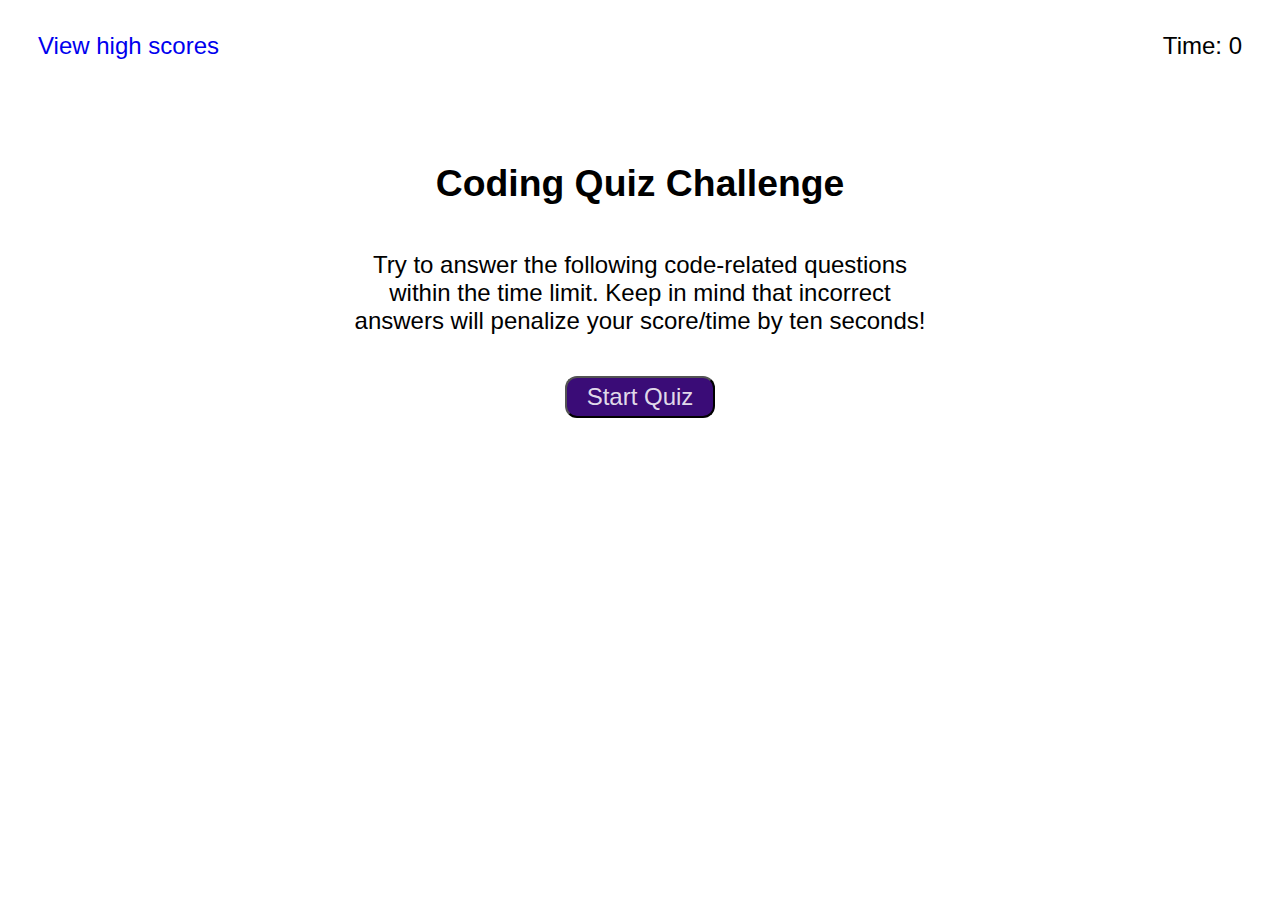
<file: index.html>
<!DOCTYPE html>
<html lang="en">

<head>
    <meta charset="UTF-8">
    <meta name="viewport" content="width=device-width, initial-scale=1.0">
    <title>Code Quiz</title>
    <link rel="stylesheet" href="./assets/css/style.css">
</head>

<body>
    <header>
        <div class="header-container">
            <div>
                <p><a href="./high-scores.html">View high scores</a></p>
            </div>
            <div class="timer-wrapper">
                <p>Time: <span id="timer">0</span></p>
            </div>
        </div>
    </header>
    <main class="page-content">
        <h1 class="page-title">Coding Quiz Challenge</h1>
        <p>Try to answer the following code-related questions within the time limit.
            Keep in mind that incorrect answers will penalize your score/time by ten seconds!
        </p>
        <button class="btn" id="start-quiz" type="button">Start Quiz</button>
        <div class='btn-wrapper'>
        </div>
        <div class="initials-form-wrapper hide">
            <p></p>
            <form id="initials-form">
                <div class="form-group">
                    <label for="initials">Enter Initials</label>
                    <input id="initials">
                    <button class="btn" id="submit-form-btn" type="button">Submit</button>
                </div>
            </form>
        </div>
        <div class="answer-wrapper hide">
            <p class="answer-msg"></p>
        </div>
    </main>
    <script src="./assets/js/quiz.js"></script>
</body>

</html>
</file>
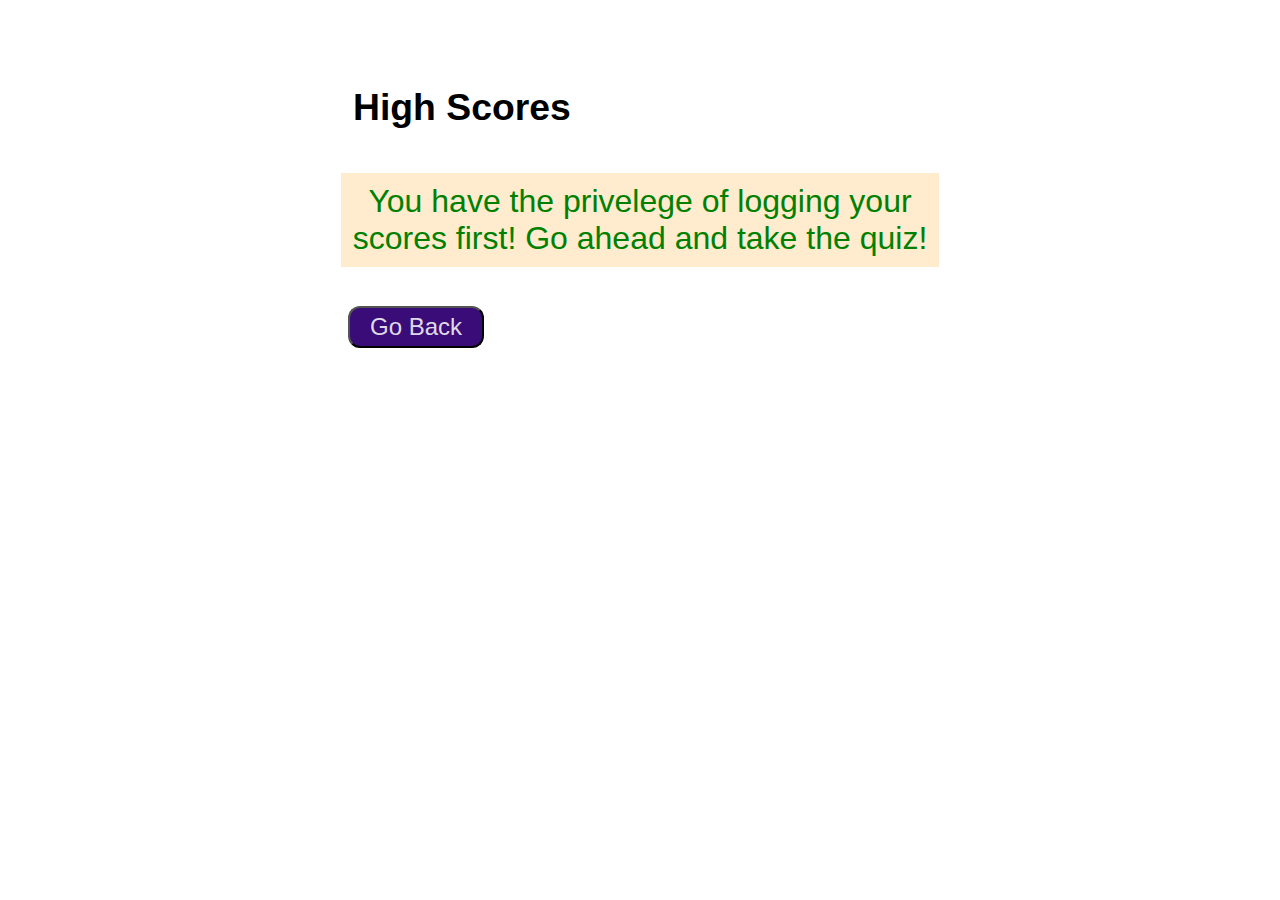
<file: high-scores.html>
<!DOCTYPE html>
<html lang="en">

<head>
    <meta charset="UTF-8">
    <meta name="viewport" content="width=device-width, initial-scale=1.0">
    <title>High Scores HTML</title>
    <link rel="stylesheet" href="./assets/css/style.css">
    <link rel="stylesheet" href="./assets/css/high-scores.css">
</head>

<body>
    <main class="page-content hs-section-wrapper">
        <h1>High Scores</h1>
        <div class="scores-entries-wrapper">
        </div>
        <div class='hs-btn-wrapper'>
            <button class="btn" id="go-back-btn" type="button"><a href="index.html">Go Back</a></button>
            <button class="btn" id="clear-scores-btn" type="submit">Clear high scores</button>
        </div>
    </main>
    <script src="./assets/js/high-scores.js"></script>
</body>

</html>
</file>
<file: assets/css/style.css>
/* Quiz (index.html) Page Styling */

/* Global Setup */
* {
  box-sizing: border-box;
  font-family: sans-serif;
  font-size: x-large;
}

:root {
  --darkPurple: #3a0c77;
  --purple: #b185eb;
  --white: #ffffffdc;
}

h1 {
  font-size: 28pt;
  padding: 5px;
  margin: 5pt;
}

p {
  font-size: x-large;
}

a {
  text-decoration: none;
}
/* Header */
.header-container {
  display: flex;
  justify-content: space-between;
  padding: 0px 30px;
}

/* Main Content */
.page-content {
  padding: 50pt 250pt;
  display: flex;
  flex: 1;
  flex-direction: column;
  align-items: center;
}

.page-content p {
  text-align: center;
  padding: 10px;
}

.btn-wrapper {
  display: grid;
}
.btn {
  outline: none;
  display: inline-block;
  padding: 5px 20px;
  font-size: 18pt;
  border-radius: 12px;
  position: relative;
  background: var(--darkPurple);
  color: var(--white);
  margin: 5pt;
}

.btn:hover {
  background: var(--purple);
  cursor: pointer;
}

.left-aligned {
  text-align: left;
}

p.answer-msg {
  text-decoration: overline;
  font-style: italic;
  color: gray;
}

.initials-form-wrapper {
  display: flex;
  flex-direction: column;
  align-items: flex-start;
}

.form-group {
  padding: 10pt;
}

#initials-form {
  display: flex;
  align-items: flex-end;
  flex-wrap: wrap;
}
#initials {
  padding: 3pt 9pt;
  margin: 10pt;
}

.hide {
  display: none;
}
</file>
<file: assets/css/high-scores.css>
/* High Scores Page specific styling */
/* Shared styling can be found in style.css/*/

.hs-section-wrapper {
  align-items: stretch;
}

.scores-entries-wrapper {
  display: flex;
  flex-direction: column;
}

.score-entry {
  resize: none;
  padding: 5px;
  margin: 5pt;
  background-color: rgb(208, 222, 226);
  font-size: medium;
  height: 35px;
  width: 51%;
  border-radius: 20pt;
  border: none;
  padding: 5pt 20pt;
}

.hs-section-wrapper a {
  text-decoration: none;
  color: var(--white);
}

.hide {
  display: none;
}
</file>
